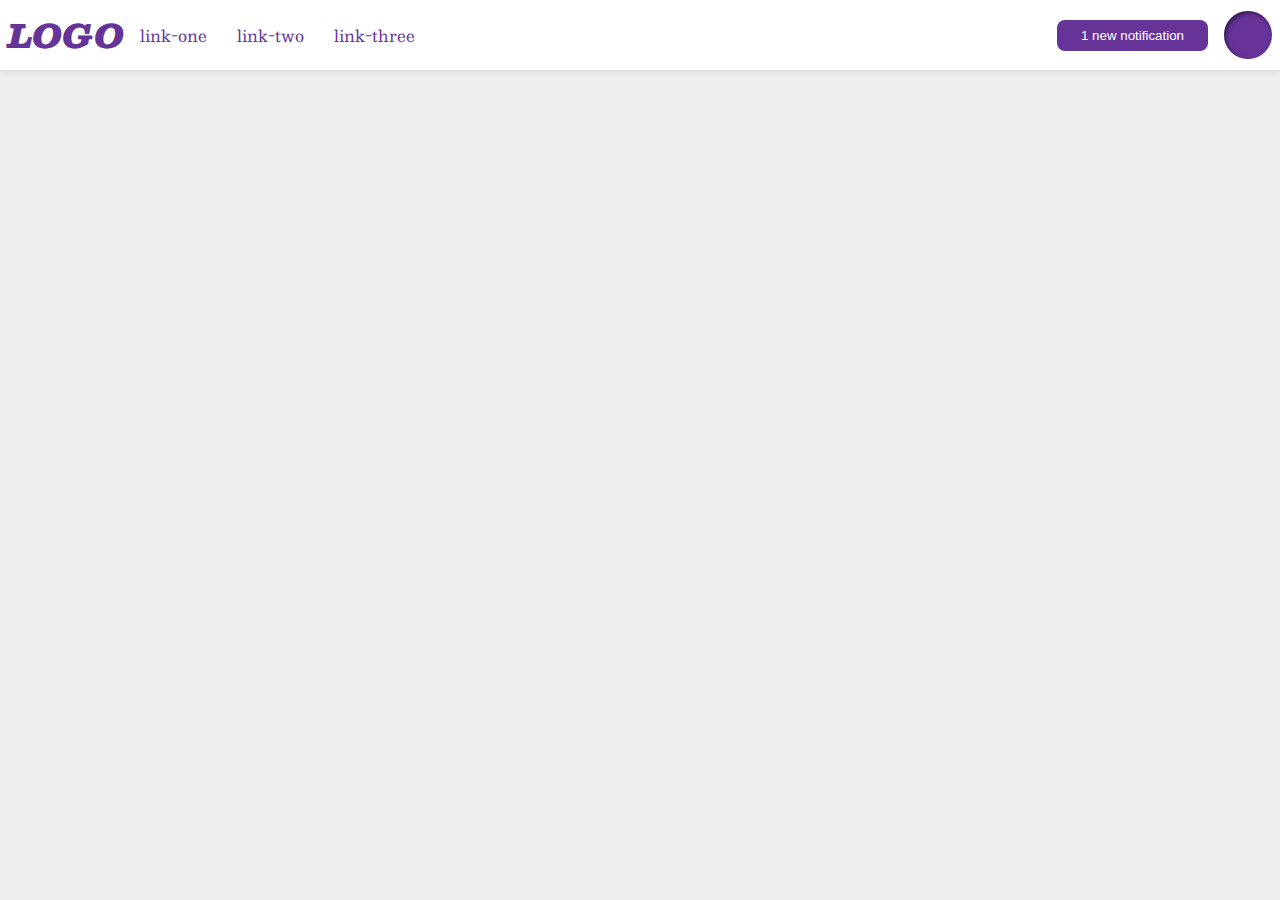
<file: flex/03-flex-header-2/index.html>
<!DOCTYPE html>
<html lang="en">
  <head>
    <meta charset="UTF-8">
    <meta http-equiv="X-UA-Compatible" content="IE=edge">
    <meta name="viewport" content="width=device-width, initial-scale=1.0">
    <title>Flex Header 2</title>
    <link rel="stylesheet" href="style.css">
  </head>
  <body>
    
    <div class="header">
      <div class="left">
        <div class="logo">
          LOGO
        </div>
        <ul class="links">
         <li><a href="google.com">link-one</a></li>
         <li><a href="google.com">link-two</a></li>
         <li><a href="google.com">link-three</a></li>
       </ul>
      </div>
      <div class="right">
        <button class="notifications">
          1 new notification
        </button>
        <div class="profile-image"></div>
      </div>
    </div>
  </body>
</html>
</file>
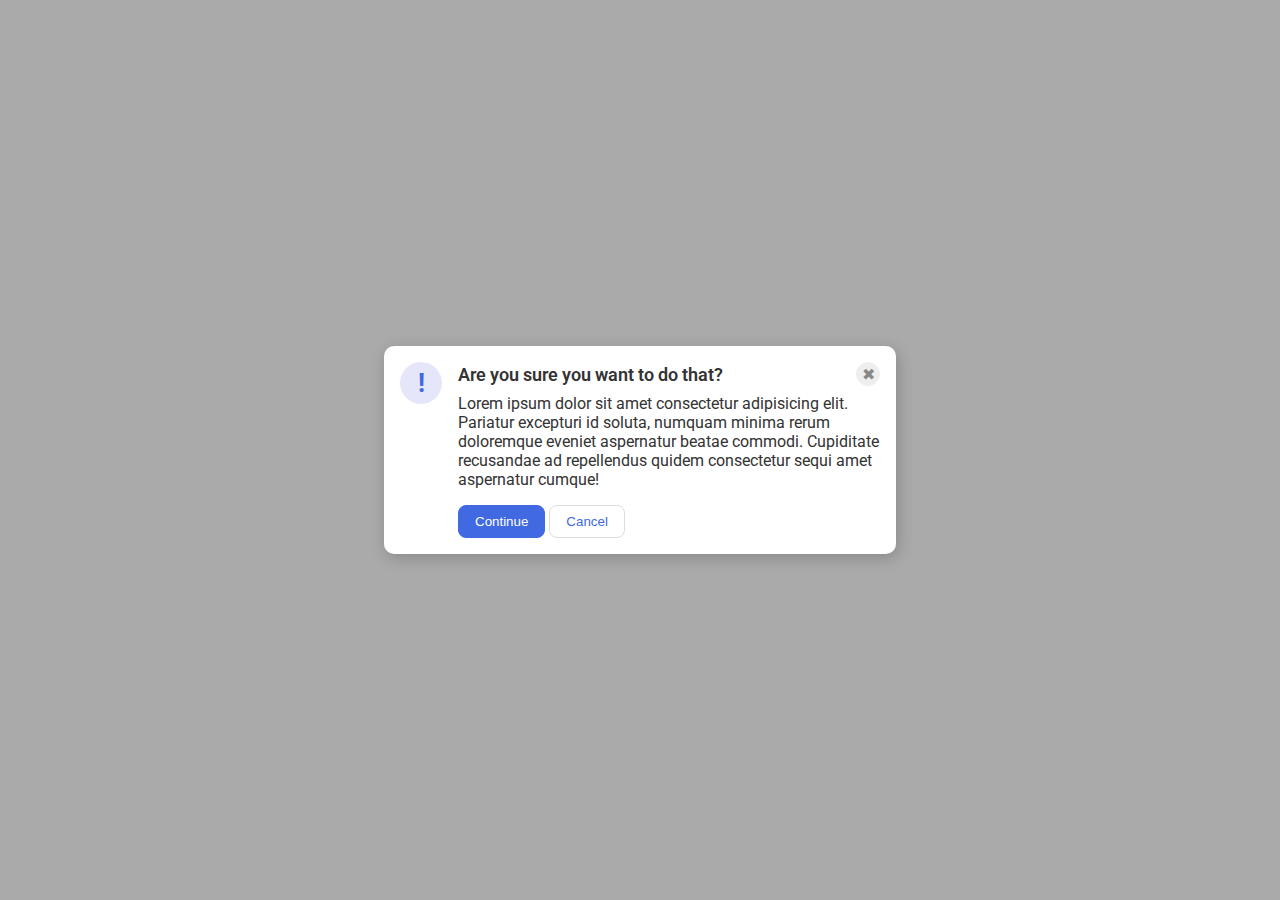
<file: flex/05-flex-modal/index.html>
<!DOCTYPE html>
<html lang="en">
  <head>
    <meta charset="UTF-8">
    <meta http-equiv="X-UA-Compatible" content="IE=edge">
    <meta name="viewport" content="width=device-width, initial-scale=1.0">
    <link rel="stylesheet" href="style.css">
    <title>Modal</title>
  </head>
  <body>
    
      <div class="modal">
        <div class="icon">!</div>
        <div class="container"><!--I did not have to add an extra container that was slightly smaller.-->
          <div class="header">Are you sure you want to do that? 
            <!--I have to bring the button into the header as a child so that they rest on the same line-->
            <button class="close-button">✖</button>
          </div>
          <div class="text">Lorem ipsum dolor sit amet consectetur adipisicing elit. Pariatur excepturi id soluta, numquam minima rerum doloremque eveniet aspernatur beatae commodi. Cupiditate recusandae ad repellendus quidem consectetur sequi amet aspernatur cumque!</div>
          <button class="continue">Continue</button>
          <button class="cancel">Cancel</button>
      </div>
      </div>
  </body>
</html>
</file>
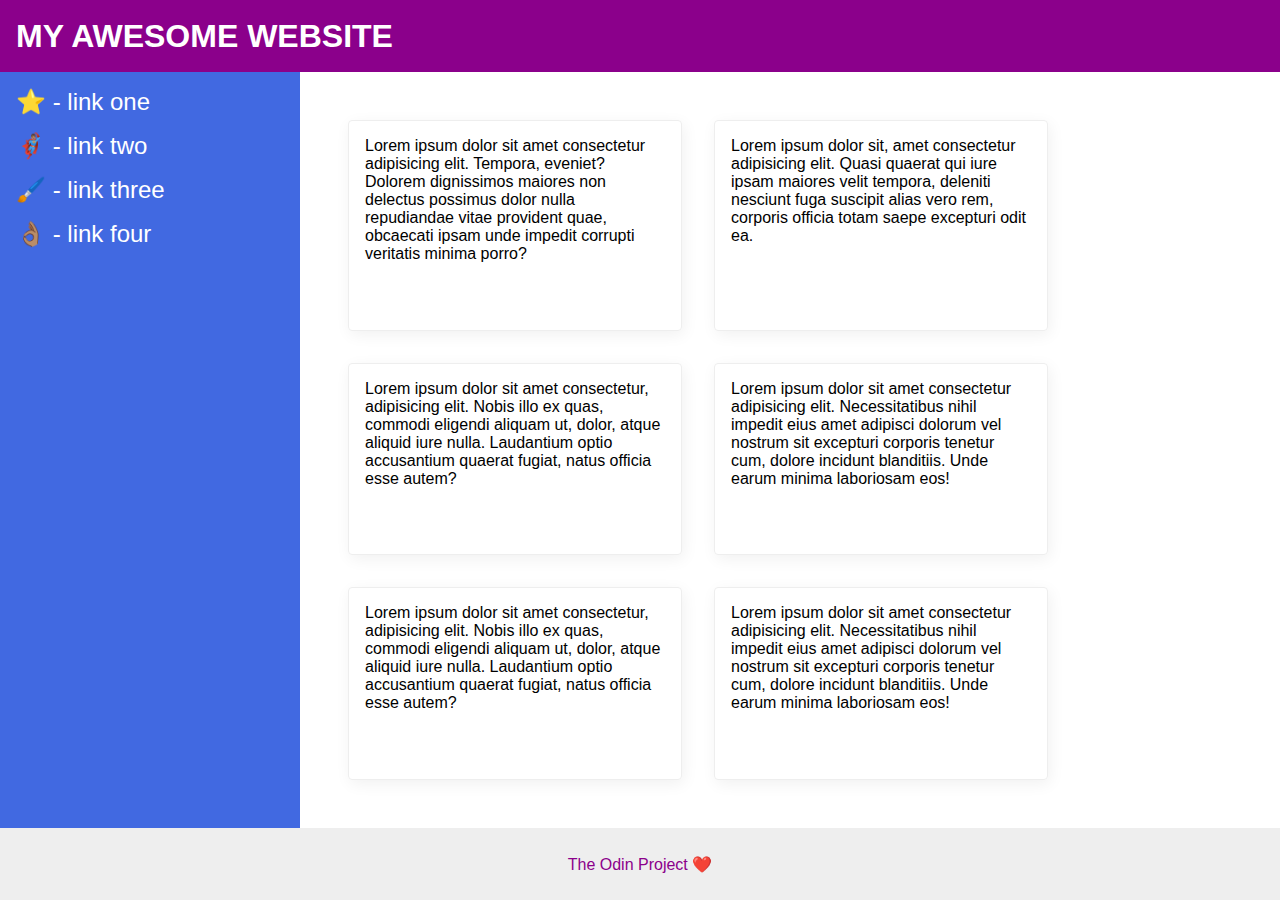
<file: flex/07-flex-layout-2/index.html>
<!DOCTYPE html>
<html lang="en">
  <head>
    <meta charset="UTF-8">
    <meta http-equiv="X-UA-Compatible" content="IE=edge">
    <meta name="viewport" content="width=device-width, initial-scale=1.0">
    <title>The Holy Grail</title>
    <link rel="stylesheet" href="style.css">
  </head>
  <body>
    <div class="header">
      MY AWESOME WEBSITE
    </div>
    <div class="body">
      <div class="sidebar">
        <ul>
          <li><a href="#">⭐ - link one</a></li>
          <li><a href="#">🦸🏽‍♂️ - link two</a></li>
          <li><a href="#">🖌️ - link three</a></li>
          <li><a href="#">👌🏽 - link four</a></li>
        </ul>
      </div>
      <div class="card-container">
        <div class="card">Lorem ipsum dolor sit amet consectetur adipisicing elit. Tempora, eveniet? Dolorem dignissimos maiores non delectus possimus dolor nulla repudiandae vitae provident quae, obcaecati ipsam unde impedit corrupti veritatis minima porro?</div>
        <div class="card">Lorem ipsum dolor sit, amet consectetur adipisicing elit. Quasi quaerat qui iure ipsam maiores velit tempora, deleniti nesciunt fuga suscipit alias vero rem, corporis officia totam saepe excepturi odit ea.</div>
        <div class="card">Lorem ipsum dolor sit amet consectetur, adipisicing elit. Nobis illo ex quas, commodi eligendi aliquam ut, dolor, atque aliquid iure nulla. Laudantium optio accusantium quaerat fugiat, natus officia esse autem?</div>
        <div class="card">Lorem ipsum dolor sit amet consectetur adipisicing elit. Necessitatibus nihil impedit eius amet adipisci dolorum vel nostrum sit excepturi corporis tenetur cum, dolore incidunt blanditiis. Unde earum minima laboriosam eos!</div>
        <div class="card">Lorem ipsum dolor sit amet consectetur, adipisicing elit. Nobis illo ex quas, commodi eligendi aliquam ut, dolor, atque aliquid iure nulla. Laudantium optio accusantium quaerat fugiat, natus officia esse autem?</div>
        <div class="card">Lorem ipsum dolor sit amet consectetur adipisicing elit. Necessitatibus nihil impedit eius amet adipisci dolorum vel nostrum sit excepturi corporis tenetur cum, dolore incidunt blanditiis. Unde earum minima laboriosam eos!</div>
      </div>  
      </div>
    <div class="footer">
      The Odin Project ❤️
    </div>
  </body>
</html>
</file>
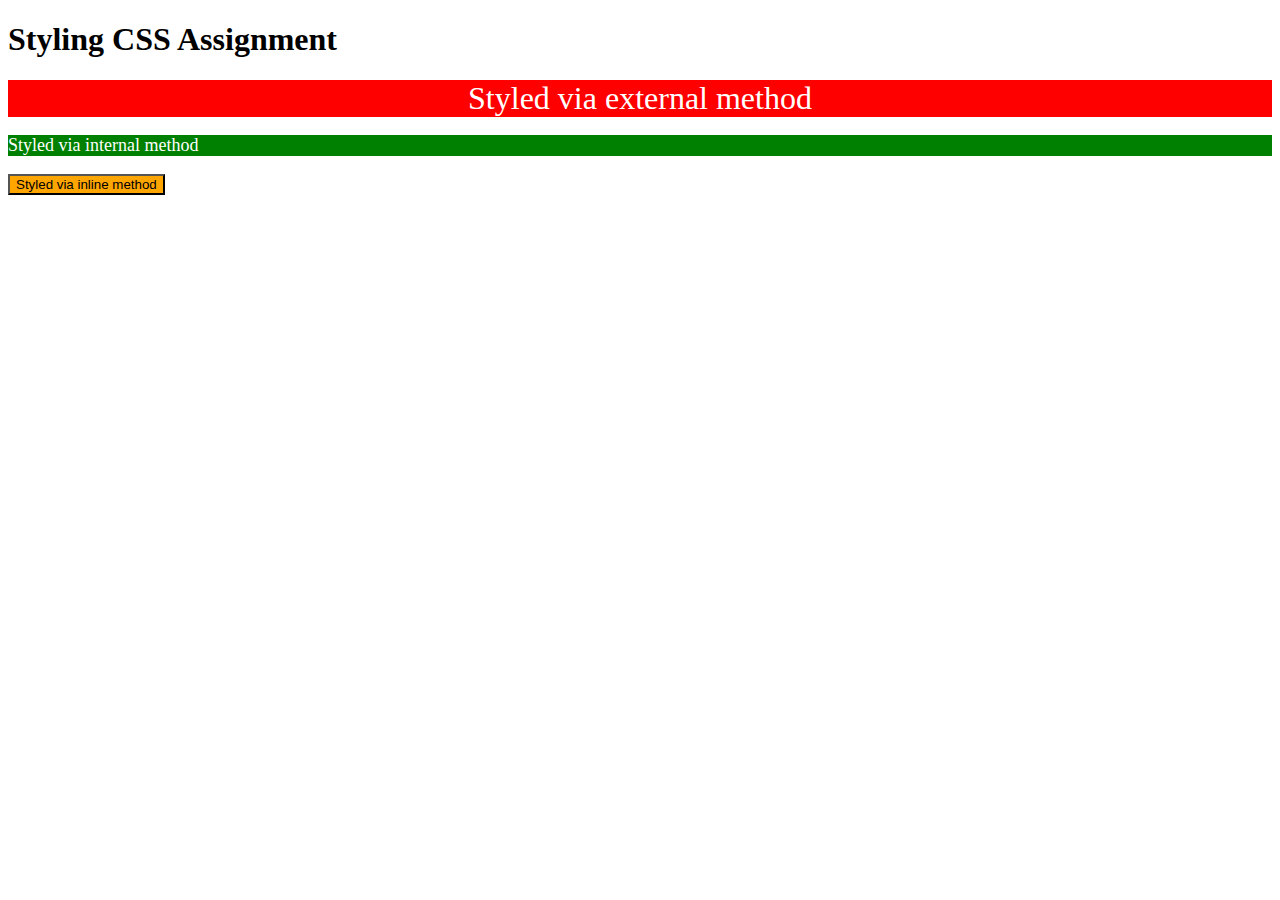
<file: foundations/01-css-methods/index.html>
<!DOCTYPE html>
<html lang="en">
<head>
    <meta charset="UTF-8">
    <meta http-equiv="X-UA-Compatible" content="IE=edge">
    <meta name="viewport" content="width=device-width, initial-scale=1.0">
    <title>Styling CSS Assignment</title>
    <link rel="stylesheet" href="styles.css">
    <style>
    p {
        color: white;
        background-color: green;
        font-size: 18px;
    }
    </style>
</head>
<body>
    <h1>Styling CSS Assignment</h1>
    <div class="external">Styled via external method</div>
    <div></div>
    <div></div>
    <p>Styled via internal method</p>
    <div></div>
    <div></div>
    <button style="background-color: orange;">Styled via inline method</button>
    <div></div>
    <div></div>

    
</body>
</html>
</file>
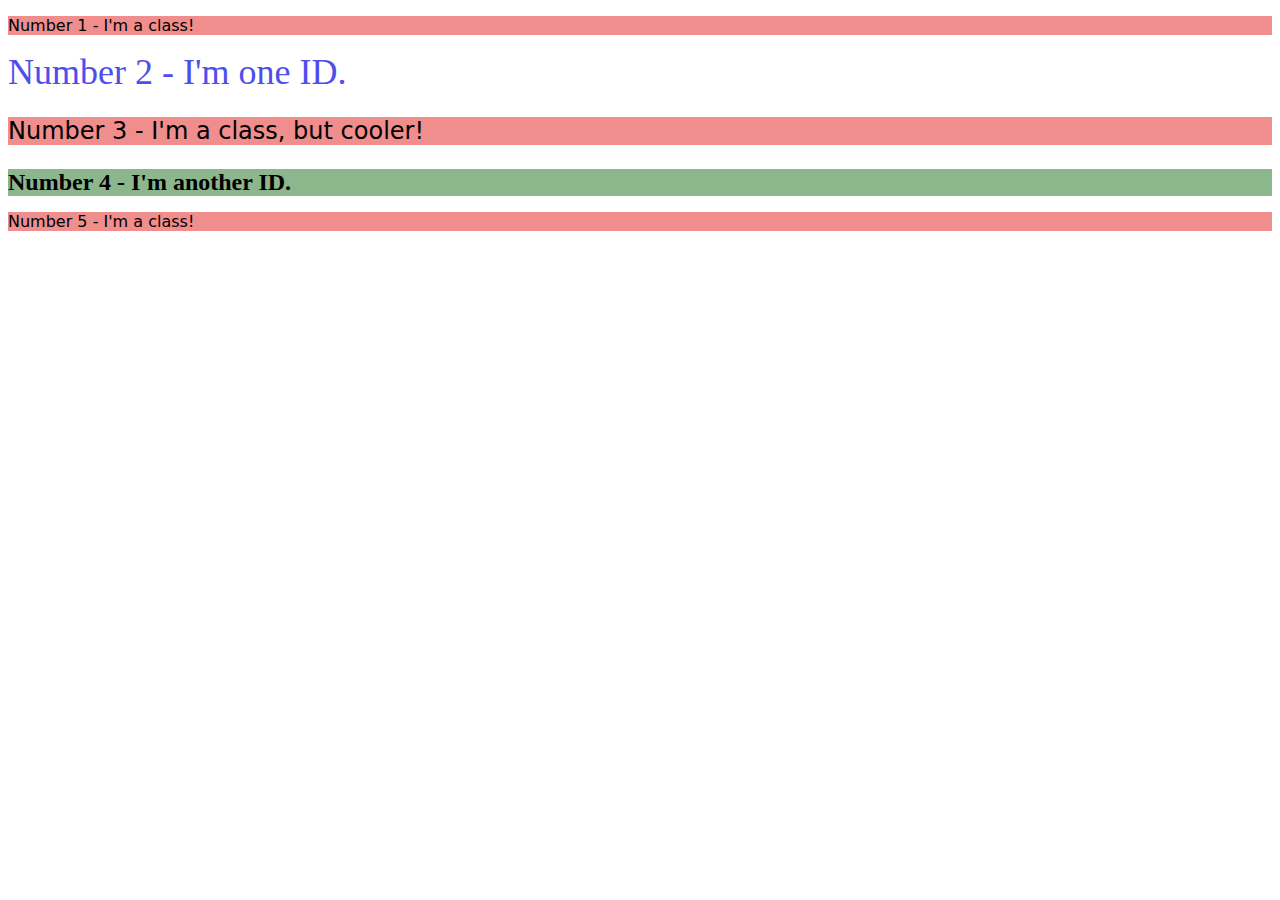
<file: foundations/02-class-id-selectors/index.html>
<!DOCTYPE html>
<html lang="en">
  <head>
    <meta charset="UTF-8">
    <meta http-equiv="X-UA-Compatible" content="IE=edge">
    <meta name="viewport" content="width=device-width, initial-scale=1.0">
    <title>Class and ID Selectors</title>
    <link rel="stylesheet" href="style.css">
  </head>
  <body>
    <p class="odd">Number 1 - I'm a class!</p>
    <div class="two">Number 2 - I'm one ID.</div>
    <p class="odd third">Number 3 - I'm a class, but cooler!</p>
    <div class="fourth">Number 4 - I'm another ID.</div>
    <p class="odd">Number 5 - I'm a class!</p>
  </body>
</html>
</file>
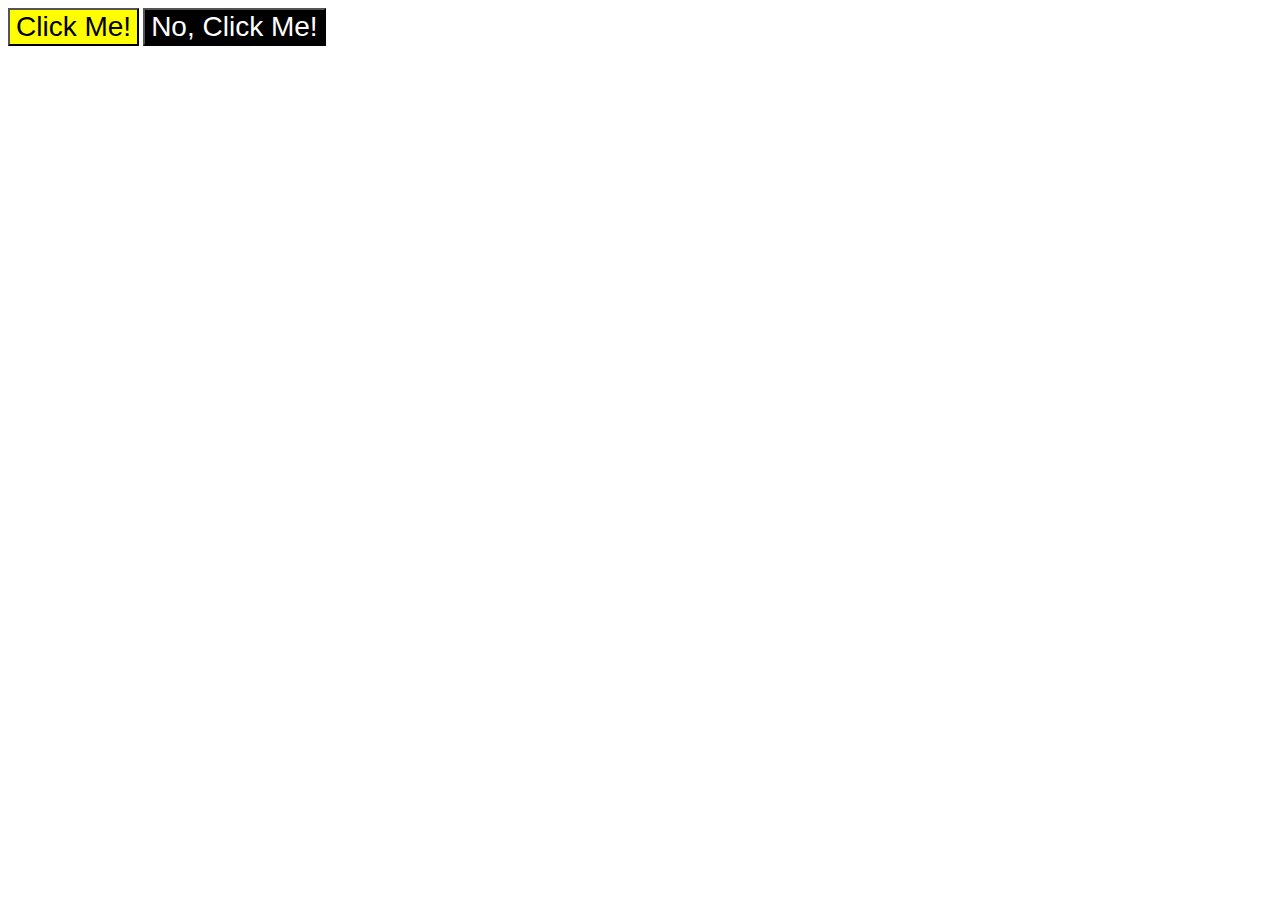
<file: foundations/03-grouping-selectors/index.html>
<!DOCTYPE html>
<html lang="en">
  <head>
    <meta charset="UTF-8">
    <meta http-equiv="X-UA-Compatible" content="IE=edge">
    <meta name="viewport" content="width=device-width, initial-scale=1.0">
    <title>Grouping Selectors</title>
    <link rel="stylesheet" href="style.css">
  </head>
  <body>
    <button class="yellow">Click Me!</button>
    <button class="black">No, Click Me!</button>
  </body>
</html>
</file>
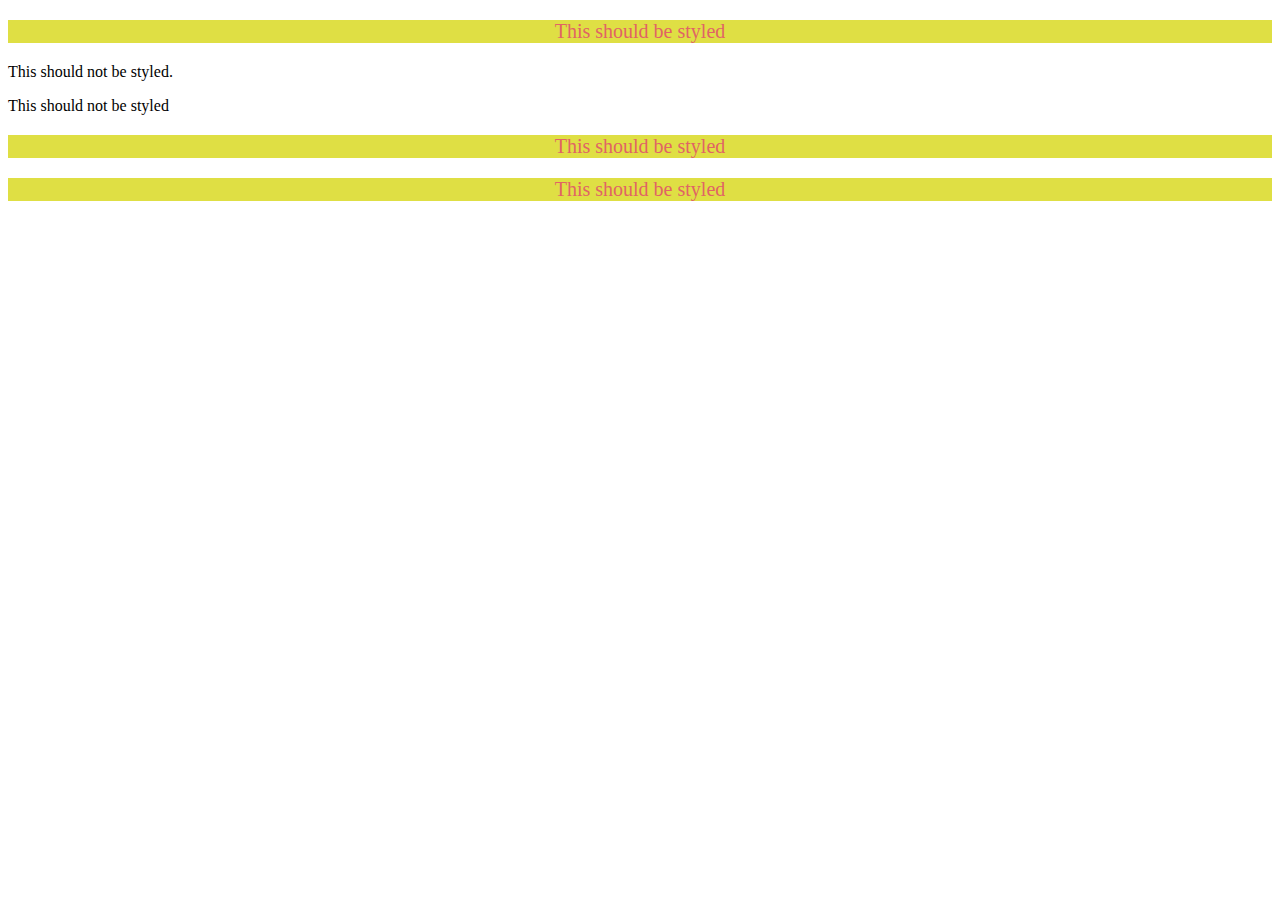
<file: foundations/05-descendant-combinator/index.html>
<!DOCTYPE html>
<html lang="en">
  <head>
    <meta charset="UTF-8">
    <meta http-equiv="X-UA-Compatible" content="IE=edge">
    <meta name="viewport" content="width=device-width, initial-scale=1.0">
    <title>Descendant Combinator</title>
    <link rel="stylesheet" href="style.css">
  </head>
  <body>
    <div class="container">
    </div>
    <div></div>
      <p class="also_yellow">This should be styled</p>
    <div></div>
      <p>This should not be styled.</p>
    <div class="container"></div>
      <p>This should not be styled</p>
    <div></div>
     <p class="also_yellow">This should be styled</p>
    <div></div>
      <p class="also_yellow">This should be styled</p>
    </div>
  </body>
</html>
</file>
<file: flex/03-flex-header-2/style.css>
/* this is some magical font-importing.  
you'll learn about it later. */
@import url('https://fonts.googleapis.com/css2?family=Besley:ital,wght@0,400;1,900&display=swap');

body {
  margin: 0;
  background: #eee;
  font-family: Besley, serif;
}

.header {
  background: white;
  border-bottom: 1px solid #ddd;
  box-shadow: 0 0 8px rgba(0,0,0,.1);
  
  display: flex;
  justify-content: space-between;
  padding: 8px;
}

.profile-image {
  background: rebeccapurple;
  box-shadow: inset 2px 2px 4px rgba(0,0,0,.5);
  border-radius: 50%;
  width: 48px;
  height: 48px;
}

.logo {
  color: rebeccapurple;
  font-size: 32px;
  font-weight: 900;
  font-style: italic;

}

.right, .left {
  display: flex;
  align-items: center;
  gap: 16px;
}

button {
  border: none;
  border-radius: 8px;
  background: rebeccapurple;
  color: white;
  padding: 8px 24px;
  
}

a {
  /* this removes the line under our links */
  text-decoration: none;
  color: rebeccapurple;
  
}

ul {
  list-style-type: none;
  
  display: flex;
  margin: 0;
  padding: 0;
  gap: 30px;
}
</file>
<file: flex/05-flex-modal/style.css>
@import url('https://fonts.googleapis.com/css2?family=Roboto:wght@400;700&display=swap');

html, body {
  height: 100%;
}

body {
  font-family: Roboto, sans-serif;
  margin: 0;
  background: #aaa;
  color: #333;
  /* I'll give you this one for free lol */
  display: flex;
  align-items: center;
  justify-content: center;
}



.modal {
  background: white;
  width: 480px;
  border-radius: 10px;
  box-shadow: 2px 4px 16px rgba(0,0,0,.2);
  display: flex;
  gap: 16px;
  padding: 16px;
}


/* I had originally thought I would have to create a new container. Turns out that just complicates things. Much simpler to nest the button under the div. 

.container {
  display: flex;
  flex-wrap:wrap ;
  justify-content: space-between;
  align-items: center;
  margin: 0;
  padding: 0;
  border: 2px solid green;
}
*/
.header {
  font-size: 18px;
  font-weight:600;
  margin-bottom: 8px;
  display: flex;
  align-items: center;
  justify-content: space-between;
}

.text {
  margin-bottom: 16px;
}

.icon {
  color: royalblue;
  font-size: 26px;
  font-weight: 700;
  background: lavender;
  width: 42px;
  height: 42px;
  border-radius: 50%;
  display: flex;
  align-items: center;
  justify-content: center;
  flex-shrink: 0; /*this keeps the exclamation icon from shrinking*/
}

.close-button {
  background: #eee;
  border-radius: 50%;
  color: #888;
  font-weight: 400;
  font-size: 16px;
  height: 24px;
  width: 24px;
  display: flex;
  align-items: center;
  justify-content: center;
  border: 1px solid #eee;
  padding: 0;
}

button {
  cursor: pointer;
  padding: 8px 16px;
  border-radius: 8px;
}

button.continue {
  background: royalblue;
  border: 1px solid royalblue;
  color: white;
}

button.cancel {
  background: white;
  border: 1px solid #ddd;
  color: royalblue;
}
</file>
<file: flex/07-flex-layout-2/style.css>
body {
  font-family: -apple-system, BlinkMacSystemFont, 'Segoe UI', Roboto, Oxygen, Ubuntu, Cantarell, 'Open Sans', 'Helvetica Neue', sans-serif;
  margin: 0;
  min-height: 100vh;
  display: flex;
  flex-direction: column;
}

.header {
  height: 72px;
  background: darkmagenta;
  color: white;
  font-size: 32px;
  font-weight: 900;
  display: flex;
 align-items: center;
  padding: 0 16px;
}

.footer {
  height: 72px;
  background: #eee;
  color: darkmagenta;
  display: flex;
  align-items: center;
  justify-content: center;
}



.sidebar {
  width: 300px;
  background: royalblue;
  box-sizing: border-box;
  font-size: 24px;
  display: flex;
  flex-shrink: 0;
  padding: 16px;
}

a {
  color: white;
  text-decoration: none;
}

ul {
  list-style: none;
  padding: 0;
  margin: 0;
}

li {
  margin-bottom: 16px;
}

.card-container {
  display: flex;
  padding: 32px;
  flex-wrap: wrap;
  }

.card {
  border: 1px solid #eee;
  box-shadow: 2px 4px 16px rgba(0,0,0,.06);
  border-radius: 4px;
  display: flex;
  width: 300px;
  padding: 16px;
  margin: 16px;
}

.body {
display: flex;
flex: 1;

}
</file>
<file: foundations/01-css-methods/styles.css>
.external {
    background-color: red;
    color: white;
    font-size: 32px;
    font-weight: strong;
    text-align: center;
}
</file>
<file: foundations/02-class-id-selectors/style.css>
.odd {
    background-color: rgb(240, 141, 141);
    font-family: verdana, "DejaVu Sans", sans-serif;
}

.two {
    font-size: 36px;
    color: rgb(78, 78, 235);
}

.third {
    font-size: 24px;
}

.fourth {
font-size: 24px;
background-color: rgb(140, 182, 140);
font-weight: bold;
}
</file>
<file: foundations/03-grouping-selectors/style.css>
.yellow {
    background-color: yellow;

}

.black {
    background-color: black;
    color: white;
}

    .yellow, .black {
        font-size: 28px;
        font-family: Helvetica, times new roman, sans-serif;
    }
</file>
<file: foundations/05-descendant-combinator/style.css>
.also_yellow {
    background-color: rgb(223, 223, 68); 
    color: rgb(225, 100, 100); 
    font-size: 20px;
    text-align: center;
}
</file>
